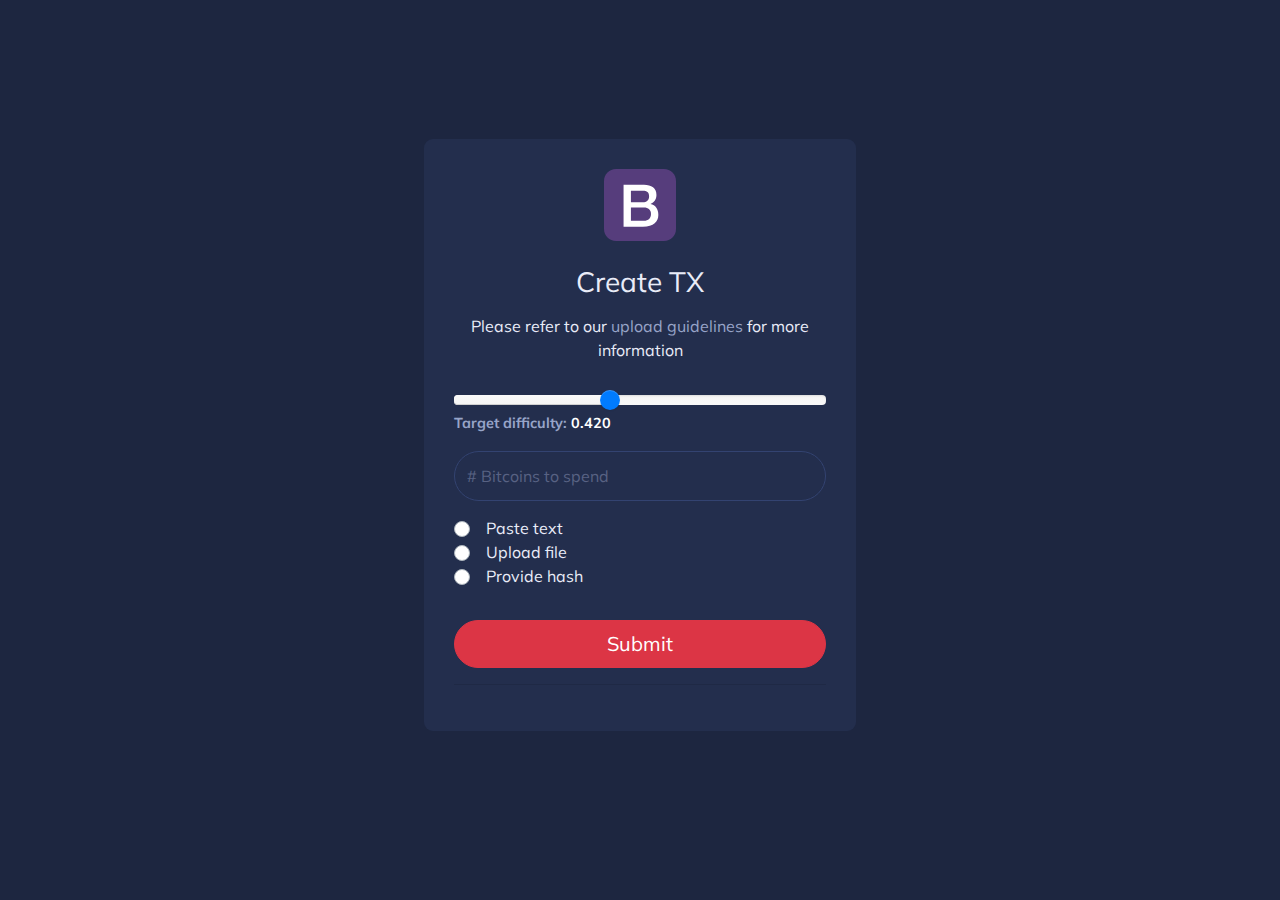
<file: index.html>
<!doctype html>
<html lang="en">
  <head>
    <meta charset="utf-8">
    <meta name="viewport" content="width=device-width, initial-scale=1, shrink-to-fit=no">
    <meta name="description" content="Purchase PoW, Create TX">
    <meta name="author" content="Daniel Krawisz, and Bitcoin Stuff contributors">
    <meta name="generator" content="Jekyll v3.8.5">
    <title>Create TX form</title>

    <!-- Bootstrap v4.x core CSS -->
    <link rel="stylesheet" href="css/bootstrap.min.css">
    <!-- Bootstrap slider component: https://github.com/seiyria/bootstrap-slider -->
    <link href="css/bootstrap-slider.min.css" rel="stylesheet">

    <!-- Google font - muli -->
    <link href="https://fonts.googleapis.com/css?family=Muli&display=swap" rel="stylesheet">    
    <!-- Material design icon font (choose one: outlined/twotone/round/sharp) -->
    <!-- https://material.io/resources/icons/?style=outline -->
    <link href="https://fonts.googleapis.com/css?family=Material+Icons|Material+Icons+Outlined|Material+Icons+Two+Tone|Material+Icons+Round|Material+Icons+Sharp" rel="stylesheet">

    <!-- Custom styles for this template -->
    <link href="css/styles.css" rel="stylesheet">
  </head>
  <body>
    <form class="form-createtx">
      <!-- placeholder image -->
      <div class="text-center mb-4">
        <img class="mb-4" src="img/bootstrap-solid.svg" alt="" width="72" height="72">
        <h1 class="h3 mb-3 font-weight-normal">Create TX</h1>
        <p>Please refer to our <a href="#">upload guidelines</a> for more information</p>
      </div>
      <!-- difficulty slider -->
      <div class="form-label-group">        
        <!-- js vars need to go in data-slider-min/max/step/value -->
        <input id="diffSlider" type="text" data-slider-min="0" data-slider-max="1" data-slider-step="0.000001" data-slider-value="0.420"/>
        <span id="diffSliderLabel" style="color: #97a4c8;color: #97a4c8;font-weight:bold;font-size: 0.9rem;">Target difficulty: <span id="diffSliderVal" style="color:#fff">0.420</span></span>
      </div>
      <!-- difficulty slider -->
      <div class="form-label-group">
        <input type="number" step="0.00001" id="inputBitcoins" class="form-control" placeholder="# Bitcoins to spend" required>
      </div>
      <!-- radios -->
      <div id="sendOptions" class="form-label-group">
        <div class="form-check paste-text">
          <div class="custom-control custom-radio">
            <input type="radio" id="pasteText" name="customRadio" class="custom-control-input send-option">
            <label class="custom-control-label" for="pasteText" style="line-height: 1.45rem;">Paste text</label>
          </div>
        </div>
        <div class="form-check upload-file">
          <div class="custom-control custom-radio">
            <input type="radio" id="uploadFile" name="customRadio" class="custom-control-input send-option">
            <label class="custom-control-label" for="uploadFile" style="line-height: 1.45rem;">Upload file</label>
          </div>
        </div>
        <div class="form-check provide-hash">
          <div class="custom-control custom-radio">
            <input type="radio" id="provideHash" name="customRadio" class="custom-control-input send-option">
            <label class="custom-control-label" for="provideHash" style="line-height: 1.45rem;">Provide hash</label>
          </div>
        </div>
        <i id="refreshBtn" class="material-icons" style="display:none;" data-selected="null">refresh</i>
      </div>
      <!-- fields for option selections -->
      <div id="optionFields">
        <!-- Paste text field -->
        <textarea class="form-control" style="display:none;" id="pasteTextField" placeholder="Paste text here (limit: 500 characters)" rows="3"></textarea>
        <!-- Upload / drop field -->
        <div class="upload-drop-zone" style="display:none;" id="uploadFileField">
          Browse or drag and drop attachments here
        </div>          
        <!-- Provide hash field -->
        <textarea class="form-control" style="display:none;" id="provideHashField" placeholder="Paste hash here (limit: 500 characters)" rows="3"></textarea>
      </div>
      <!-- submit button -->
      <button type="button" class="btn btn-danger btn-lg btn-submit" style="width:100%">Submit</button>
      <hr />
    </form>
    <!-- confirmation box -->
    <div class="modal fade" id="exampleModalCenter" tabindex="-1" role="dialog" aria-labelledby="exampleModalCenterTitle" aria-hidden="true">
      <div class="modal-dialog modal-dialog-centered" role="document">
        <div class="modal-content">
          <div class="modal-header">
            <h5 class="modal-title" id="exampleModalLongTitle">Confirmation</h5>
          </div>
          <div class="modal-body">
            <i class="material-icons animated rotateIn">confirmation_number</i>
            <span class="modal-line">Target difficulty: <em>0.420</em></span>
            <span class="modal-line">Bitcoins to spend: <em>0.002131</em></span>
            <span class="modal-line">Option: <em>Upload file (ex3iuasydghg123.txt)</em></span>
          </div>
          <div class="modal-footer">
            <button type="button" class="btn btn-md btn-secondary" data-dismiss="modal">Cancel</button>
            <button type="button" class="btn btn-md btn-primary">Confirm and send</button>
          </div>
        </div>
      </div>
    </div>

    <!-- JS at end of body for optimized loading -->
    <script type='text/javascript' src="js/jquery.min.js"></script>    
    <script type='text/javascript' src="js/bootstrap.min.js"></script>
    <script type='text/javascript' src="js/bootstrap-slider.min.js"></script>
    <script type="text/javascript">
      function expo(x, f) {
        return Number.parseFloat(x).toExponential(f);
      }
      // logarithmic scale slider vars
      var min = 0; // slider min
      var max = 1; // slider max
      var toDiff = Math.pow(2, 256) - 1;
      var steps = ? // how do we get step interval       
      console.log(toDiff); // target diff.
      console.log(expo(toDiff, 0)); // exponent ?
      // ...
    </script>

    <!-- jQuery -->
    <script type='text/javascript'>
      $(document).ready(function() {
        $("#diffSlider").slider();
        $("#diffSlider").on("slide", function(slideEvt) {
          $("#diffSliderVal").text(slideEvt.value);
      });

      // radio options 
      $("input.send-option").click(function(e) {
        // hide other options and show corresponding field
        var selected = $(this).attr("id");
        var fieldToShow = selected + "Field";
        $("#" + selected).parent().parent().siblings().hide("fast");
        $("#" + fieldToShow).show("fast");
        $("#refreshBtn").fadeIn("slow");           
        $("#refreshBtn").data("selected", selected);
        e.stopPropagation();
      });

      // options refresh/repick
      $("#refreshBtn").click(function(e) {
        // reshow all options
        selected = $(this).data("selected");
        document.getElementById(selected).checked = false; // jQuery's prop wasn't working in firefox so used normal js here (could just be my buggy browser though)
        $("#refreshBtn").data("selected", "null");
        $("#optionFields").children().hide("fast");
        $("#sendOptions").children().show("fast");
        $("#refreshBtn").hide("fast");
        e.stopPropagation();
      });

      // submit - confirmation modal
      $(".btn-submit").click(function(e) {
        $("#exampleModalCenter").modal();
      });

    });      
    </script>
  </body>
</html>
</file>
<file: css/styles.css>
/* Main
-------------------------------------------------- */
html,
body {
  height: 100%;
}

body {  
  font-family: 'Muli', sans-serif;  
  display: -ms-flexbox;
  display: flex;
  -ms-flex-align: center;
  align-items: center;
  padding-bottom: 30px;
  /* background-color: #f5f5f5; */
  color: #fff;
  background-color: #1d2640;
}

h1, p {
  color: #e9ecf8;
}

a {
  color: #97a4c8;  
}

a:hover, a:active {
  text-decoration: none;
  color: #007bff;
}

code {
  color: #d32f2f;
  font-size: 100%;
}

label {
  color: #99a5ca;
}

/* Form and elements 
-------------------------------------------------- */
.btn {
  border-radius: 38px;  
}

.btn-primary {
  background-color: #e54d3f;
}

.btn-sm, .btn-md {
  border-radius: 19px;
}

.btn-lg {
  border-radius: 38px;
}

.custom-control-label {
  color: #e9ecf8;
  font-size: 1rem;
  line-height: 1.45rem;
  padding-left: 0.5rem;
}

.form-createtx {
  width: 100%;
  max-width: 432px;
  padding: 30px;
  margin: auto;
  background: #232e4d;
  border-radius: 9px;
}

.form-control {
  background-color: #232e4d;
  border: 1px solid #334371;
  color: #fff;
}

.form-label-group > input {
  border-radius: 38px;  
}

.form-control::-webkit-input-placeholder { color: #586283; }  /* WebKit, Blink, Edge */
.form-control:-moz-placeholder { color: #586283; }  /* Mozilla Firefox 4 to 18 */
.form-control::-moz-placeholder { color: #586283; }  /* Mozilla Firefox 19+ */
.form-control:-ms-input-placeholder { color: #586283; }  /* Internet Explorer 10-11 */
.form-control::-ms-input-placeholder { color: #586283; }  /* Microsoft Edge */

.form-check {
  padding-left: 0;
}

.form-control:focus {
  background-color: #232e4d;
  border: 1px solid #ffcdd2;
  color: #fff;
  box-shadow: none;
}

.slider.slider-horizontal {
  width: 100%;
}

.slider-handle {
  background-color: #007bff;
  background-image: none;
}

.btn-submit {
  margin-left: 0;
  margin-top: 15px;
}

.form-label-group {
  position: relative;
  margin-bottom: 1rem;
}

.form-label-group > input,
.form-label-group > label {
  height: 3.125rem;
  padding: .75rem;  
}

.upload-drop-zone {
  height: 200px;
  border-width: 2px;
  margin-bottom: 20px;
}

.upload-drop-zone {
  color: #576182;
  border-style: dashed;
  border-color: #576182;
  line-height: 200px;
  text-align: center
}

.upload-drop-zone.drop {
  color: #222;
  border-color: #222;
}

#refreshBtn {
    color: #97a4c8;
    position: absolute;
    right: 0;
    top: 0;
    font-size: 1.4rem;
    cursor: pointer;
}

#refreshBtn:hover {
  color: #007bff;
}

/* Confirmation modal
-------------------------------------------------- */
.modal-header {
  display: block;
  background-color: #e54d3f;
  box-shadow: 0 2px 5px 0 rgba(0,0,0,.16), 0 2px 10px 0 rgba(0,0,0,.12);
  border: 0;
}

.modal-header h5 {
  text-align: center;
}

.modal-body i {
  display: block;
  text-align: center;
  font-size: 4.3rem;
  color: #e54d3f;
}

.modal-line {
  display: block;
  color: rgb(102, 100, 100);
}

.modal-footer {
  display: block;
  text-align: center;
}

.modal-footer .btn-primary {
  background-color: #e54d3f;
  border-color: #e54d3f;
}

.modal-footer .btn-primary:hover {
  background-color: #c5463a;
}

.modal-footer .btn-primary:not(:disabled):not(.disabled):active:focus, .btn-primary:not(:disabled):not(.disabled):active {
    box-shadow: 0 0 0 0.2rem #e54d3f87; 
    background-color: #e54d3f;
    border-color: #f44336      
}

/* Other
-------------------------------------------------- */
.bd-placeholder-img {
  font-size: 1.125rem;
  text-anchor: middle;
  -webkit-user-select: none;
  -moz-user-select: none;
  -ms-user-select: none;
  user-select: none;
}

@media (min-width: 768px) {
  .bd-placeholder-img-lg {
    font-size: 3.5rem;
  }
}

.animated {
    -webkit-animation-duration: 1s;
    animation-duration: 1s;
    -webkit-animation-fill-mode: both;
    animation-fill-mode: both;
}

.rotateIn {
    -webkit-animation-name: rotateIn;
    animation-name: rotateIn;
}

@-webkit-keyframes rotateIn{from{opacity:0;transform:rotate3d(0,0,1,-200deg);transform-origin:center}to{opacity:1;transform:translate3d(0,0,0);transform-origin:center}}@keyframes rotateIn{from{opacity:0;transform:rotate3d(0,0,1,-200deg);transform-origin:center}to{opacity:1;transform:translate3d(0,0,0);transform-origin:center}}.rotateIn{-webkit-animation-name:rotateIn;animation-name:rotateIn}

/* Fallback for Edge
-------------------------------------------------- */
@supports (-ms-ime-align: auto) {
  .form-label-group > label {
    display: none;
  }
  .form-label-group input::-ms-input-placeholder {
    color: #777;
  }
}

/* Fallback for IE
-------------------------------------------------- */
@media all and (-ms-high-contrast: none), (-ms-high-contrast: active) {
  .form-label-group > label {
    display: none;
  }
  .form-label-group input:-ms-input-placeholder {
    color: #777;
  }
}
</file>
